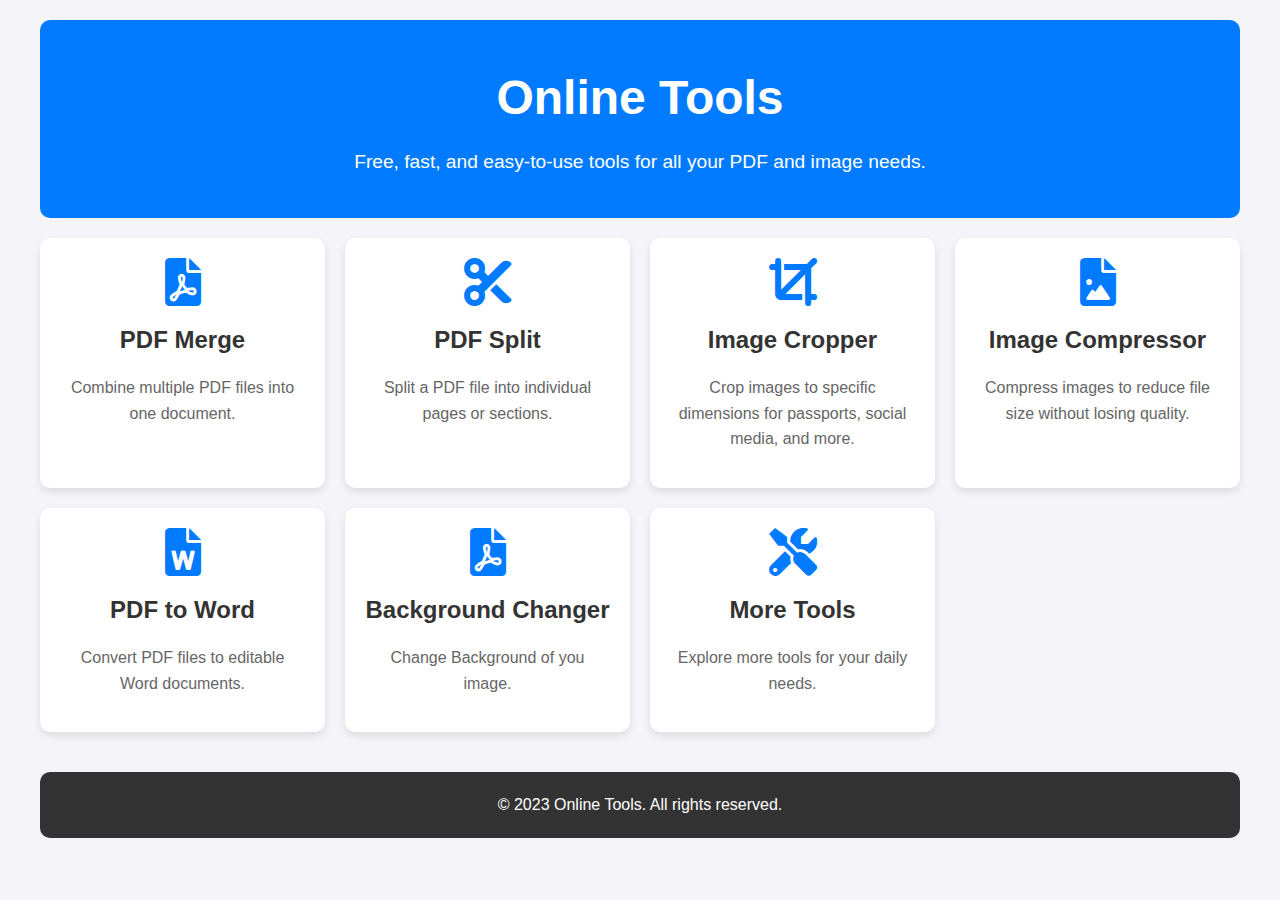
<file: index.html>
<!DOCTYPE html>
<html lang="en">
<head>
  <meta charset="UTF-8">
  <meta name="viewport" content="width=device-width, initial-scale=1.0">
  <meta name="description" content="Free online tools for PDF and image manipulation. Merge, split, compress, crop, and more. Easy-to-use, fast, and responsive tools for all your needs.">
  <meta name="keywords" content="PDF tools, image tools, PDF merge, PDF split, image compressor, image cropper, online tools, free tools">
  <meta name="author" content="Your Name">
  <title> Free Online Tools - Edit your Pictures for Free. Absolutely Free</title>
  <link rel="stylesheet" href="https://cdnjs.cloudflare.com/ajax/libs/font-awesome/6.0.0-beta3/css/all.min.css">
  <style>
    /* General Styles */
    body {
      font-family: Arial, sans-serif;
      background-color: #f4f4f9;
      margin: 0;
      padding: 0;
      line-height: 1.6;
    }

    .container {
      max-width: 1200px;
      margin: 0 auto;
      padding: 20px;
    }

    header {
      background: #007bff;
      color: #fff;
      padding: 40px 0;
      text-align: center;
      border-radius: 10px;
      margin-bottom: 20px;
    }

    header h1 {
      margin: 0;
      font-size: 3rem;
    }

    header p {
      margin: 10px 0 0;
      font-size: 1.2rem;
    }

    .tools-grid {
      display: grid;
      grid-template-columns: repeat(auto-fit, minmax(250px, 1fr));
      gap: 20px;
      margin-top: 20px;
    }

    .tool-card {
      background: #fff;
      border-radius: 10px;
      box-shadow: 0 4px 8px rgba(0, 0, 0, 0.1);
      padding: 20px;
      text-align: center;
      transition: transform 0.3s ease, box-shadow 0.3s ease;
      display: block;
      text-decoration: none;
      color: inherit;
    }

    .tool-card:hover {
      transform: translateY(-10px);
      box-shadow: 0 8px 16px rgba(0, 0, 0, 0.2);
    }

    .tool-card i {
      font-size: 3rem;
      color: #007bff;
      margin-bottom: 15px;
    }

    .tool-card h3 {
      margin: 0;
      font-size: 1.5rem;
      color: #333;
    }

    .tool-card p {
      color: #666;
      font-size: 1rem;
    }

    .ad-section {
      margin: 40px 0;
      text-align: center;
    }

    .ad-section ins {
      display: block;
      margin: 0 auto;
    }

    footer {
      background: #333;
      color: #fff;
      text-align: center;
      padding: 20px 0;
      margin-top: 40px;
      border-radius: 10px;
    }

    footer p {
      margin: 0;
    }

    /* Responsive Design */
    @media (max-width: 768px) {
      header h1 {
        font-size: 2rem;
      }

      header p {
        font-size: 1rem;
      }

      .tools-grid {
        grid-template-columns: 1fr;
      }
    }
  </style>
</head>
<body>
  <div class="container">
    <!-- Header -->
    <header>
      <h1>Online Tools</h1>
      <p>Free, fast, and easy-to-use tools for all your PDF and image needs.</p>
    </header>

    <!-- Tools Grid -->
    <div class="tools-grid">
      <!-- PDF Merge -->
      <a href="pdf-merge.html" class="tool-card">
        <i class="fas fa-file-pdf"></i>
        <h3>PDF Merge</h3>
        <p>Combine multiple PDF files into one document.</p>
      </a>

      <!-- PDF Split -->
      <a href="pdf-split.html" class="tool-card">
        <i class="fas fa-cut"></i>
        <h3>PDF Split</h3>
        <p>Split a PDF file into individual pages or sections.</p>
      </a>

      <!-- Image Cropper -->
      <a href="/compressiontools/passportphoto.html" class="tool-card">
        <i class="fas fa-crop"></i>
        <h3>Image Cropper</h3>
        <p>Crop images to specific dimensions for passports, social media, and more.</p>
      </a>

      <!-- Image Compressor -->
      <a href="/compressiontools/imgcompress.html" class="tool-card">
        <i class="fas fa-file-image"></i>
        <h3>Image Compressor</h3>
        <p>Compress images to reduce file size without losing quality.</p>
      </a>

      <!-- PDF to Word -->
      <a href="#" class="tool-card">
        <i class="fas fa-file-word"></i>
        <h3>PDF to Word</h3>
        <p>Convert PDF files to editable Word documents.</p>
      </a>

      <!-- Word to PDF -->
      <a href="bgeditor.html" class="tool-card">
        <i class="fas fa-file-pdf"></i>
        <h3>Background Changer</h3>
        <p>Change Background of you image.</p>
      </a>

      <!-- More Tools -->
      <a href="#" class="tool-card">
        <i class="fas fa-tools"></i>
        <h3>More Tools</h3>
        <p>Explore more tools for your daily needs.</p>
      </a>
    </div>

    <!-- Advertisement Section -->
    <div class="ad-section">
      <script async src="https://pagead2.googlesyndication.com/pagead/js/adsbygoogle.js?client=ca-pub-YOUR_AD_CLIENT_ID" crossorigin="anonymous"></script>
      <ins class="adsbygoogle" style="display:block" data-ad-client="ca-pub-YOUR_AD_CLIENT_ID" data-ad-slot="1234567890" data-ad-format="auto" data-full-width-responsive="true"></ins>
      <script>(adsbygoogle = window.adsbygoogle || []).push({});</script>
    </div>

    <!-- Footer -->
    <footer>
      <p>&copy; 2023 Online Tools. All rights reserved.</p>
    </footer>
  </div>
</body>
</html>
</file>
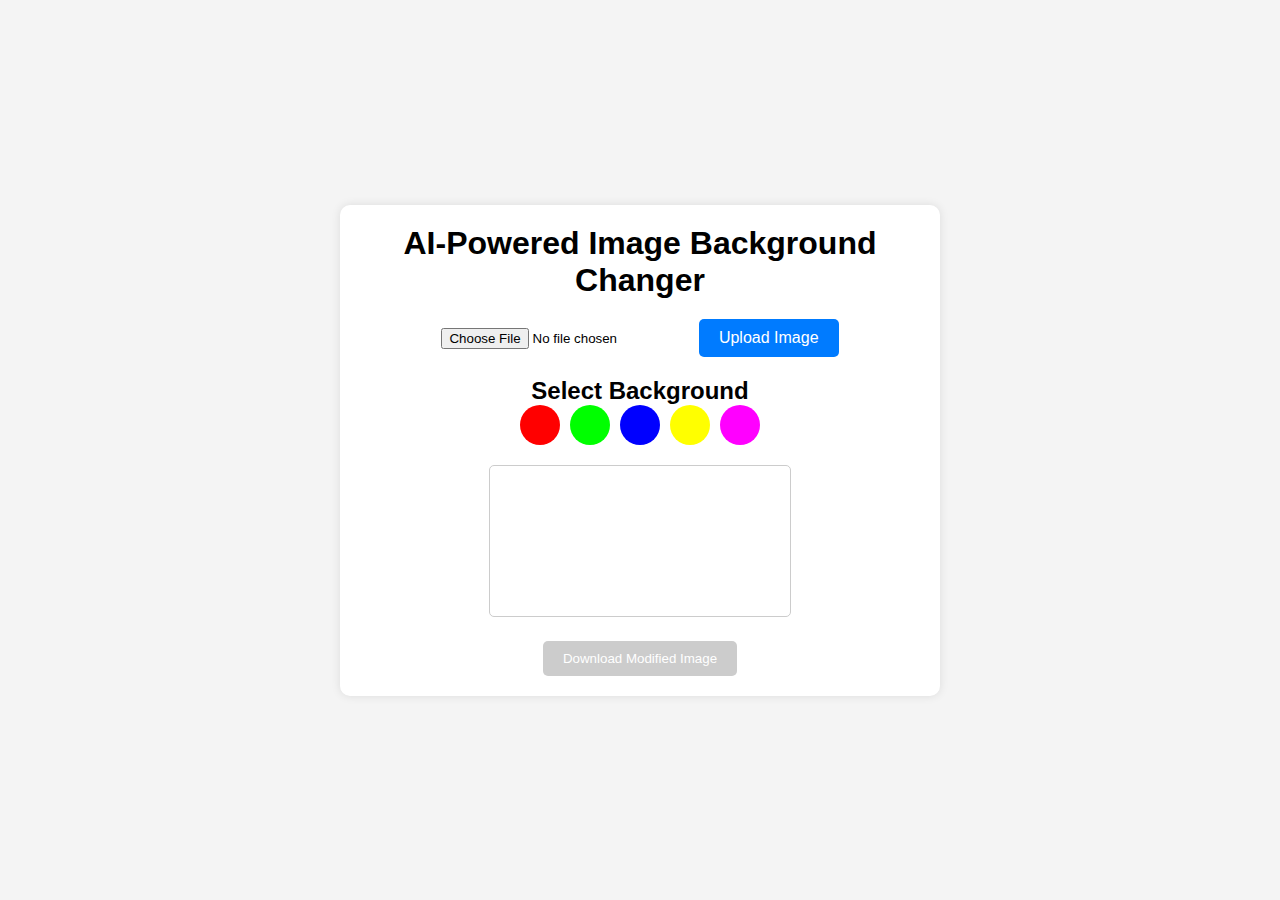
<file: bgeditor.html>
<!DOCTYPE html>
<html lang="en">
<head>
  <meta charset="UTF-8">
  <meta name="viewport" content="width=device-width, initial-scale=1.0">
  <title>AI-Powered Image Background Changer</title>
  <style>
    * {
      margin: 0;
      padding: 0;
      box-sizing: border-box;
    }

    body {
      font-family: Arial, sans-serif;
      background-color: #f4f4f4;
      display: flex;
      justify-content: center;
      align-items: center;
      min-height: 100vh;
      padding: 20px;
    }

    .container {
      background-color: #fff;
      padding: 20px;
      border-radius: 10px;
      box-shadow: 0 0 10px rgba(0, 0, 0, 0.1);
      max-width: 600px;
      width: 100%;
      text-align: center;
    }

    h1 {
      margin-bottom: 20px;
    }

    .upload-section {
      margin-bottom: 20px;
    }

    .upload-label {
      display: inline-block;
      padding: 10px 20px;
      background-color: #007bff;
      color: #fff;
      border-radius: 5px;
      cursor: pointer;
    }

    .upload-label:hover {
      background-color: #0056b3;
    }

    .background-options {
      margin-bottom: 20px;
    }

    .colors {
      display: flex;
      justify-content: center;
      gap: 10px;
    }

    .colors button {
      width: 40px;
      height: 40px;
      border: none;
      border-radius: 50%;
      cursor: pointer;
      transition: transform 0.2s;
    }

    .colors button:hover {
      transform: scale(1.1);
    }

    .preview-section {
      margin-bottom: 20px;
    }

    #imageCanvas {
      max-width: 100%;
      border: 1px solid #ccc;
      border-radius: 5px;
    }

    #downloadBtn {
      padding: 10px 20px;
      background-color: #28a745;
      color: #fff;
      border: none;
      border-radius: 5px;
      cursor: pointer;
    }

    #downloadBtn:disabled {
      background-color: #ccc;
      cursor: not-allowed;
    }

    #downloadBtn:hover:not(:disabled) {
      background-color: #218838;
    }
  </style>
</head>
<body>
  <div class="container">
    <h1>AI-Powered Image Background Changer</h1>
    <div class="upload-section">
      <input type="file" id="imageUpload" accept="image/*" />
      <label for="imageUpload" class="upload-label">Upload Image</label>
    </div>
    <div class="background-options">
      <h2>Select Background</h2>
      <div class="colors">
        <button data-color="#FF0000" style="background-color: #FF0000;"></button>
        <button data-color="#00FF00" style="background-color: #00FF00;"></button>
        <button data-color="#0000FF" style="background-color: #0000FF;"></button>
        <button data-color="#FFFF00" style="background-color: #FFFF00;"></button>
        <button data-color="#FF00FF" style="background-color: #FF00FF;"></button>
      </div>
    </div>
    <div class="preview-section">
      <canvas id="imageCanvas"></canvas>
    </div>
    <button id="downloadBtn" disabled>Download Modified Image</button>
  </div>

  <script>
    const imageUpload = document.getElementById('imageUpload');
    const canvas = document.getElementById('imageCanvas');
    const ctx = canvas.getContext('2d');
    const downloadBtn = document.getElementById('downloadBtn');
    const colorButtons = document.querySelectorAll('.colors button');

    let uploadedImage = null;
    let selectedColor = '#FF0000';

    // Remove.bg API Key (Replace with your own API key)
    const REMOVE_BG_API_KEY = 'YOUR_REMOVE_BG_API_KEY'; // Get it from https://www.remove.bg/api

    // Handle image upload
    imageUpload.addEventListener('change', async (e) => {
      const file = e.target.files[0];
      if (file) {
        const formData = new FormData();
        formData.append('image_file', file);

        try {
          // Call Remove.bg API to remove the background
          const response = await fetch('https://api.remove.bg/v1.0/removebg', {
            method: 'POST',
            headers: {
              'X-Api-Key': REMOVE_BG_API_KEY,
            },
            body: formData,
          });

          if (!response.ok) {
            throw new Error('Failed to remove background');
          }

          const blob = await response.blob();
          const img = new Image();
          img.onload = () => {
            canvas.width = img.width;
            canvas.height = img.height;
            ctx.drawImage(img, 0, 0);
            uploadedImage = img;
            downloadBtn.disabled = false;
          };
          img.src = URL.createObjectURL(blob);
        } catch (error) {
          console.error('Error:', error);
          alert('Failed to process image. Please try again.');
        }
      }
    });

    // Handle background color selection
    colorButtons.forEach(button => {
      button.addEventListener('click', () => {
        selectedColor = button.getAttribute('data-color');
        applyBackground();
      });
    });

    // Apply selected background color
    function applyBackground() {
      if (uploadedImage) {
        ctx.fillStyle = selectedColor;
        ctx.fillRect(0, 0, canvas.width, canvas.height);
        ctx.drawImage(uploadedImage, 0, 0);
      }
    }

    // Handle download
    downloadBtn.addEventListener('click', () => {
      const link = document.createElement('a');
      link.download = 'modified-image.png';
      link.href = canvas.toDataURL();
      link.click();
    });
  </script>
</body>
</html>
</file>
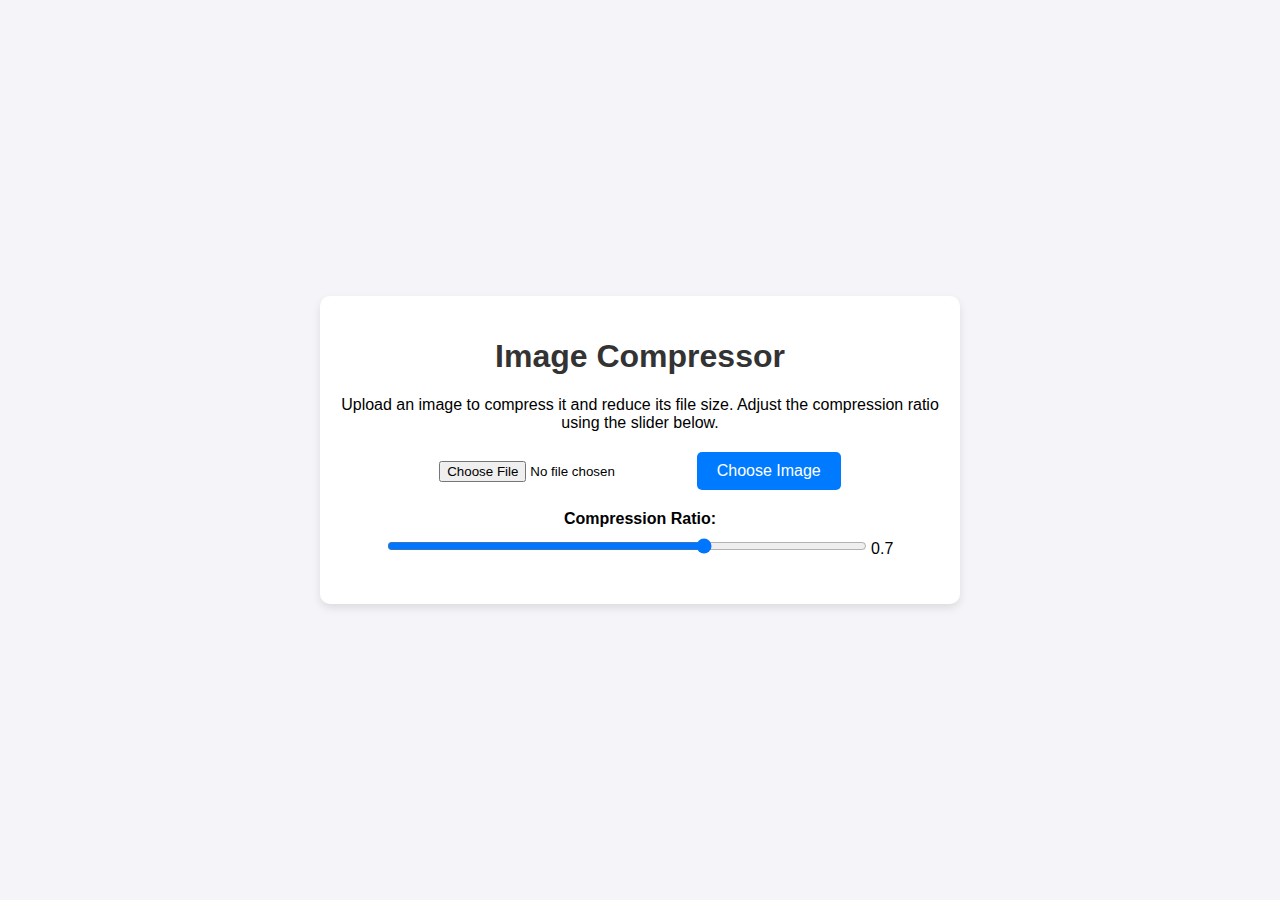
<file: imgcompress.html>
<!DOCTYPE html>
<html lang="en">
<head>
  <meta charset="UTF-8">
  <meta name="viewport" content="width=device-width, initial-scale=1.0">
  <meta name="description" content="Compress your images online for free. Reduce image file size without losing quality. Fast, easy, and responsive image compression tool.">
  <meta name="keywords" content="image compressor, compress images, reduce image size, online image compressor, free image compression">
  <meta name="author" content="Your Name">
  <title>Image Compressor - Compress Images Online</title>
  <link rel="stylesheet" href="https://cdnjs.cloudflare.com/ajax/libs/font-awesome/6.0.0-beta3/css/all.min.css">
  <style>
    /* General Styles */
    body {
      font-family: Arial, sans-serif;
      background-color: #f4f4f9;
      margin: 0;
      padding: 0;
      display: flex;
      justify-content: center;
      align-items: center;
      min-height: 100vh;
    }

    .container {
      background-color: #fff;
      padding: 20px;
      border-radius: 10px;
      box-shadow: 0 4px 8px rgba(0, 0, 0, 0.1);
      max-width: 600px;
      width: 100%;
      text-align: center;
    }

    h1 {
      color: #333;
    }

    .upload-section {
      margin: 20px 0;
    }

    .upload-btn {
      display: inline-block;
      padding: 10px 20px;
      background-color: #007bff;
      color: #fff;
      border-radius: 5px;
      cursor: pointer;
      transition: background-color 0.3s;
    }

    .upload-btn:hover {
      background-color: #0056b3;
    }

    #fileInfo {
      margin-top: 10px;
      color: #666;
    }

    .slider-section {
      margin: 20px 0;
    }

    .slider-section label {
      font-weight: bold;
    }

    .slider-section input[type="range"] {
      width: 80%;
      margin: 10px 0;
    }

    .output-section {
      margin-top: 20px;
    }

    #compressedImage {
      max-width: 100%;
      border-radius: 5px;
      display: none;
    }

    .download-btn {
      display: none;
      margin-top: 10px;
      padding: 10px 20px;
      background-color: #28a745;
      color: #fff;
      border-radius: 5px;
      text-decoration: none;
      transition: background-color 0.3s;
    }

    .download-btn:hover {
      background-color: #218838;
    }

    .ad-section {
      margin: 20px 0;
    }

    /* Responsive Design */
    @media (max-width: 600px) {
      .container {
        padding: 15px;
      }

      h1 {
        font-size: 24px;
      }

      .upload-btn {
        padding: 8px 16px;
      }

      .slider-section input[type="range"] {
        width: 90%;
      }
    }
  </style>
</head>
<body>
  <div class="container">
    <h1>Image Compressor</h1>
    <p>Upload an image to compress it and reduce its file size. Adjust the compression ratio using the slider below.</p>

    <!-- Image Upload Section -->
    <div class="upload-section">
      <input type="file" id="imageUpload" accept="image/*">
      <label for="imageUpload" class="upload-btn">Choose Image</label>
      <p id="fileInfo"></p>
    </div>

    <!-- Compression Ratio Slider -->
    <div class="slider-section">
      <label for="compressionRatio">Compression Ratio:</label>
      <input type="range" id="compressionRatio" min="0.1" max="1" step="0.1" value="0.7">
      <span id="ratioValue">0.7</span>
    </div>

    <!-- Compressed Image Display -->
    <div class="output-section">
      <img id="compressedImage" alt="Compressed Image">
      <a id="downloadLink" class="download-btn" download="compressed_image.jpg">Download Compressed Image</a>
    </div>

    <!-- Advertisement Section -->
    <div class="ad-section">
      <script async src="https://pagead2.googlesyndication.com/pagead/js/adsbygoogle.js?client=ca-pub-YOUR_AD_CLIENT_ID" crossorigin="anonymous"></script>
      <ins class="adsbygoogle" style="display:block" data-ad-client="ca-pub-YOUR_AD_CLIENT_ID" data-ad-slot="1234567890" data-ad-format="auto" data-full-width-responsive="true"></ins>
      <script>(adsbygoogle = window.adsbygoogle || []).push({});</script>
    </div>
  </div>

  <script>
    // Compression Ratio Slider
    const compressionRatioSlider = document.getElementById('compressionRatio');
    const ratioValue = document.getElementById('ratioValue');
    compressionRatioSlider.addEventListener('input', function () {
      ratioValue.textContent = this.value;
    });

    // Image Upload and Compression
    document.getElementById('imageUpload').addEventListener('change', function (event) {
      const file = event.target.files[0];
      if (file) {
        const reader = new FileReader();
        reader.onload = function (e) {
          const img = new Image();
          img.src = e.target.result;

          img.onload = function () {
            const canvas = document.createElement('canvas');
            const ctx = canvas.getContext('2d');

            // Set canvas dimensions
            const MAX_WIDTH = 800;
            const MAX_HEIGHT = 600;
            let width = img.width;
            let height = img.height;

            if (width > height) {
              if (width > MAX_WIDTH) {
                height *= MAX_WIDTH / width;
                width = MAX_WIDTH;
              }
            } else {
              if (height > MAX_HEIGHT) {
                width *= MAX_HEIGHT / height;
                height = MAX_HEIGHT;
              }
            }

            canvas.width = width;
            canvas.height = height;

            // Draw image on canvas
            ctx.drawImage(img, 0, 0, width, height);

            // Get compression ratio from slider
            const compressionRatio = parseFloat(compressionRatioSlider.value);

            // Convert canvas to compressed image
            const compressedImage = canvas.toDataURL('image/jpeg', compressionRatio);

            // Display compressed image
            const compressedImgElement = document.getElementById('compressedImage');
            compressedImgElement.src = compressedImage;
            compressedImgElement.style.display = 'block';

            // Show download link
            const downloadLink = document.getElementById('downloadLink');
            downloadLink.href = compressedImage;
            downloadLink.style.display = 'inline-block';

            // Update file info
            document.getElementById('fileInfo').textContent = `File: ${file.name} (${(file.size / 1024).toFixed(2)} KB)`;
          };
        };
        reader.readAsDataURL(file);
      }
    });
  </script>
</body>
</html>
</file>
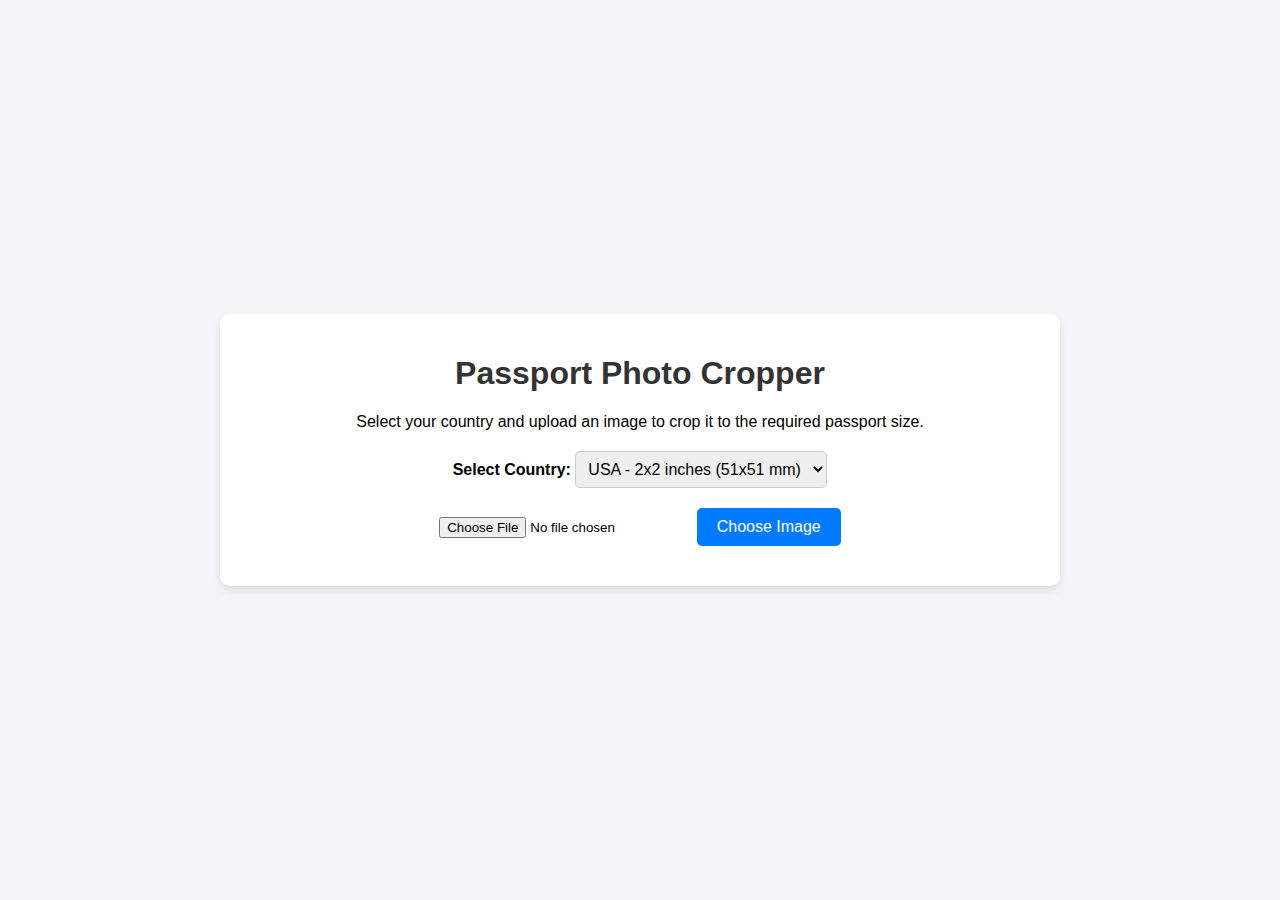
<file: passportphoto.html>
<!DOCTYPE html>
<html lang="en">
<head>
  <meta charset="UTF-8">
  <meta name="viewport" content="width=device-width, initial-scale=1.0">
  <meta name="description" content="Crop your images to international passport sizes. Select your country and crop your image to the required dimensions. Free and easy to use.">
  <meta name="keywords" content="image cropper, passport photo size, crop image, online image cropper, free image cropping">
  <meta name="author" content="Your Name">
  <title>Passport Photo Cropper - Crop Images to International Sizes</title>
  <style>
    /* General Styles */
    body {
      font-family: Arial, sans-serif;
      background-color: #f4f4f9;
      margin: 0;
      padding: 0;
      display: flex;
      justify-content: center;
      align-items: center;
      min-height: 100vh;
    }

    .container {
      background-color: #fff;
      padding: 20px;
      border-radius: 10px;
      box-shadow: 0 4px 8px rgba(0, 0, 0, 0.1);
      max-width: 800px;
      width: 100%;
      text-align: center;
    }

    h1 {
      color: #333;
    }

    .dropdown-section {
      margin: 20px 0;
    }

    .dropdown-section label {
      font-weight: bold;
    }

    .dropdown-section select {
      padding: 8px;
      border-radius: 5px;
      border: 1px solid #ccc;
      font-size: 16px;
    }

    .upload-section {
      margin: 20px 0;
    }

    .upload-btn {
      display: inline-block;
      padding: 10px 20px;
      background-color: #007bff;
      color: #fff;
      border-radius: 5px;
      cursor: pointer;
      transition: background-color 0.3s;
    }

    .upload-btn:hover {
      background-color: #0056b3;
    }

    #fileInfo {
      margin-top: 10px;
      color: #666;
    }

    .output-section {
      margin-top: 20px;
    }

    #croppedCanvas {
      max-width: 100%;
      border-radius: 5px;
      display: none;
    }

    .download-btn {
      display: none;
      margin-top: 10px;
      padding: 10px 20px;
      background-color: #28a745;
      color: #fff;
      border-radius: 5px;
      text-decoration: none;
      transition: background-color 0.3s;
    }

    .download-btn:hover {
      background-color: #218838;
    }

    .ad-section {
      margin: 20px 0;
    }

    /* Responsive Design */
    @media (max-width: 600px) {
      .container {
        padding: 15px;
      }

      h1 {
        font-size: 24px;
      }

      .upload-btn {
        padding: 8px 16px;
      }

      .dropdown-section select {
        width: 100%;
      }
    }
  </style>
</head>
<body>
  <div class="container">
    <h1>Passport Photo Cropper</h1>
    <p>Select your country and upload an image to crop it to the required passport size.</p>

    <!-- Country Dropdown -->
    <div class="dropdown-section">
      <label for="countrySelect">Select Country:</label>
      <select id="countrySelect">
        <option value="51x51">USA - 2x2 inches (51x51 mm)</option>
        <option value="35x45">India - 35x45 mm</option>
        <option value="35x45">UK - 35x45 mm</option>
        <option value="35x50">Germany - 35x50 mm</option>
        <option value="40x60">China - 40x60 mm</option>
        <option value="50x50">Japan - 50x50 mm</option>
        <option value="35x45">Canada - 35x45 mm</option>
        <option value="35x45">Australia - 35x45 mm</option>
        <option value="35x45">France - 35x45 mm</option>
        <option value="35x45">Italy - 35x45 mm</option>
        <option value="35x45">Spain - 35x45 mm</option>
        <option value="35x45">Brazil - 35x45 mm</option>
        <option value="35x45">Russia - 35x45 mm</option>
        <option value="35x45">South Africa - 35x45 mm</option>
        <option value="35x45">Mexico - 35x45 mm</option>
        <option value="35x45">Saudi Arabia - 35x45 mm</option>
        <option value="35x45">South Korea - 35x45 mm</option>
        <option value="35x45">Singapore - 35x45 mm</option>
        <option value="35x45">Thailand - 35x45 mm</option>
      </select>
    </div>

    <!-- Image Upload Section -->
    <div class="upload-section">
      <input type="file" id="imageUpload" accept="image/*">
      <label for="imageUpload" class="upload-btn">Choose Image</label>
      <p id="fileInfo"></p>
    </div>

    <!-- Cropped Image Display -->
    <div class="output-section">
      <canvas id="croppedCanvas"></canvas>
      <a id="downloadLink" class="download-btn" download="cropped_image.jpg">Download Cropped Image</a>
    </div>

    <!-- Advertisement Spaces -->
    <div class="ad-section">
      <script async src="https://pagead2.googlesyndication.com/pagead/js/adsbygoogle.js?client=ca-pub-YOUR_AD_CLIENT_ID" crossorigin="anonymous"></script>
      <ins class="adsbygoogle" style="display:block" data-ad-client="ca-pub-YOUR_AD_CLIENT_ID" data-ad-slot="1234567890" data-ad-format="auto" data-full-width-responsive="true"></ins>
      <script>(adsbygoogle = window.adsbygoogle || []).push({});</script>
    </div>

    <div class="ad-section">
      <script async src="https://pagead2.googlesyndication.com/pagead/js/adsbygoogle.js?client=ca-pub-YOUR_AD_CLIENT_ID" crossorigin="anonymous"></script>
      <ins class="adsbygoogle" style="display:block" data-ad-client="ca-pub-YOUR_AD_CLIENT_ID" data-ad-slot="0987654321" data-ad-format="auto" data-full-width-responsive="true"></ins>
      <script>(adsbygoogle = window.adsbygoogle || []).push({});</script>
    </div>
  </div>

  <script>
    // Country Dropdown and Image Upload
    const countrySelect = document.getElementById('countrySelect');
    const imageUpload = document.getElementById('imageUpload');
    const croppedCanvas = document.getElementById('croppedCanvas');
    const downloadLink = document.getElementById('downloadLink');
    const fileInfo = document.getElementById('fileInfo');

    imageUpload.addEventListener('change', function (event) {
      const file = event.target.files[0];
      if (file) {
        const reader = new FileReader();
        reader.onload = function (e) {
          const img = new Image();
          img.src = e.target.result;

          img.onload = function () {
            const ctx = croppedCanvas.getContext('2d');

            // Get selected country's dimensions
            const dimensions = countrySelect.value.split('x');
            const width = parseInt(dimensions[0]);
            const height = parseInt(dimensions[1]);

            // Set canvas dimensions
            croppedCanvas.width = width;
            croppedCanvas.height = height;

            // Calculate aspect ratio and crop
            const aspectRatio = width / height;
            let cropWidth = img.width;
            let cropHeight = img.height;

            if (img.width / img.height > aspectRatio) {
              cropWidth = img.height * aspectRatio;
            } else {
              cropHeight = img.width / aspectRatio;
            }

            // Draw cropped image on canvas
            ctx.drawImage(
              img,
              (img.width - cropWidth) / 2,
              (img.height - cropHeight) / 2,
              cropWidth,
              cropHeight,
              0,
              0,
              width,
              height
            );

            // Show canvas and download link
            croppedCanvas.style.display = 'block';
            downloadLink.href = croppedCanvas.toDataURL('image/jpeg');
            downloadLink.style.display = 'inline-block';

            // Update file info
            fileInfo.textContent = `File: ${file.name} (${(file.size / 1024).toFixed(2)} KB)`;
          };
        };
        reader.readAsDataURL(file);
      }
    });
  </script>
</body>
</html>
</file>
